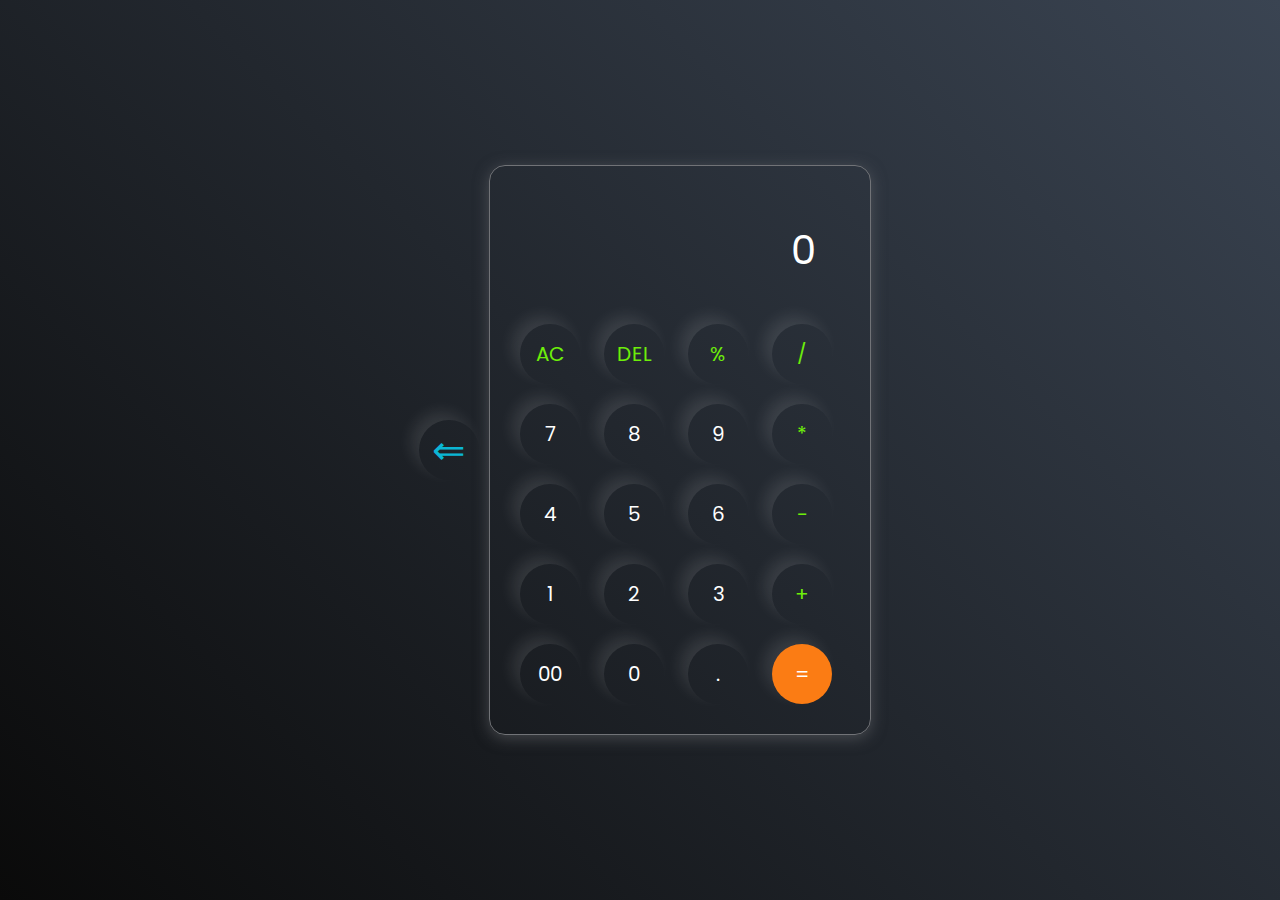
<file: calci.html>
<!DOCTYPE html>
<html lang="en">
  <head>
    <meta charset="UTF-8" />
    <meta http-equiv="X-UA-Compatible" content="IE=edge" />
    <meta name="viewport" content="width=device-width, initial-scale=1.0" />
    <link rel="stylesheet" href="style.css" />
    <title>Calculator - By Code Traversal</title>
  </head>
  <body>
    <a href = "index.html" class="goback">&#8656;</a>
    <div class="container">
      <div class="calculator">
        <input type="text" id="inputBox" placeholder="0" />
        <div>
          <button class="button operator">AC</button>
          <button class="button operator">DEL</button>
          <button class="button operator">%</button>
          <button class="button operator">/</button>
        </div>
        <div>
          <button class="button">7</button>
          <button class="button">8</button>
          <button class="button">9</button>
          <button class="button operator">*</button>
        </div>
        <div>
          <button class="button">4</button>
          <button class="button">5</button>
          <button class="button">6</button>
          <button class="button operator">-</button>
        </div>
        <div>
          <button class="button">1</button>
          <button class="button">2</button>
          <button class="button">3</button>
          <button class="button operator">+</button>
        </div>

        <div>
          <button class="button">00</button>
          <button class="button">0</button>
          <button class="button">.</button>
          <button class="button equalBtn">=</button>
        </div>
      </div>
    </div>

    <script src="script.js"></script>
  </body>
</html>
</file>
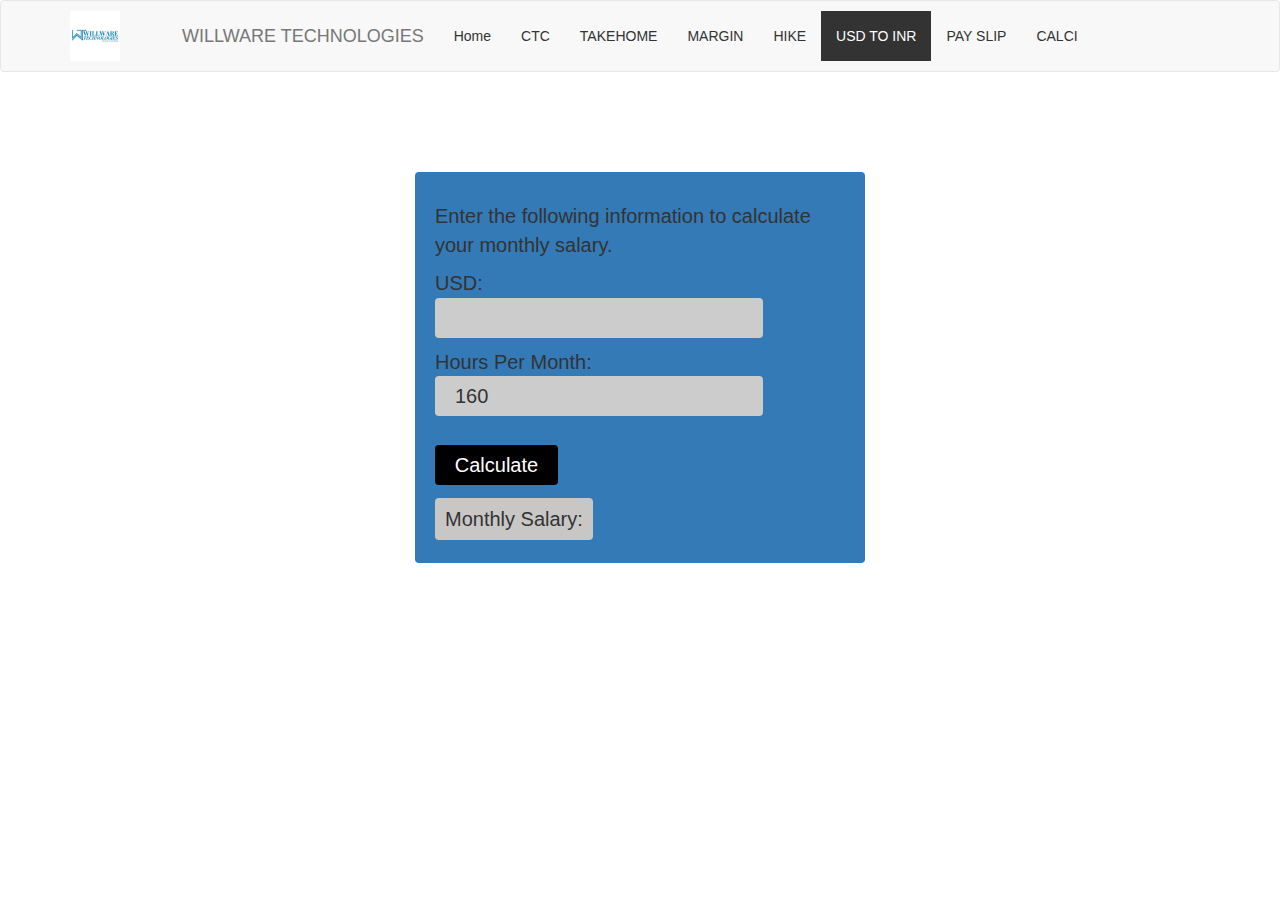
<file: converter.html>
<!DOCTYPE html>
<html lang="en">
<head>
    <meta charset="UTF-8">
    <meta http-equiv="X-UA-Compatible" content="IE=edge">
    <meta name="viewport" content="width=device-width, initial-scale=1.0">
    
    <title>SALARY CALCULATOR </title>
    <link rel="stylesheet" href="styless.css">
    <link rel="stylesheet" href="https://maxcdn.bootstrapcdn.com/bootstrap/3.4.1/css/bootstrap.min.css">
<script src="https://ajax.googleapis.com/ajax/libs/jquery/3.6.4/jquery.min.js"></script>
<script src="https://maxcdn.bootstrapcdn.com/bootstrap/3.4.1/js/bootstrap.min.js"></script>
</head>
<body>
    <div id="topheader">
        <nav class="navbar navbar-default " id="navbar_top">
            <div class="container">
                
              <div class="navbar-header">
                <a href="" class = "navbar-brand img-size " ></a>
                <a class="navbar-brand" href="#">WILLWARE TECHNOLOGIES</a>
              </div>
              <ul class="nav navbar-nav">
                <li ><a href="index.html">Home</a></li>
                <li><a href="ctc.html">CTC</a></li>
                <li><a href="takehome.html">TAKEHOME</a></li>
                <li ><a href="margin.html">MARGIN</a></li>
                <li><a href="hike.html">HIKE</a></li>
                <li class="active"><a href="converter.html">USD TO INR</a></li>
                <li><a href="pay_slip.html">PAY SLIP</a></li>
                <li><a href="calci.html">CALCI</a></li>
              </ul>
            </div>
          </nav>
    </div>
  <div></div>
  <div class="container currencyconvertersection">
    <h3>CURRENCY CONVERTER</h3>
    
    <div class="box">
        <div class="left-box">


            <select name="currency" class="currency">
                
            </select>
            <input type="number" name="" id="input">
        </div>
        <div class="right-box">
            <select name="currency" class="currency"></select>
            <input type="number" name="" id="result">
        </div>
    </div>
    <div class="btn">
        <button id="btn">CONVERT</button>
    </div>
    
</div>

<div class="fullcontainer">
    <div id="fulldiv">
        <p> Enter the following information to calculate your monthly salary.</p>
                    
        <p> USD:<br><input type="text" name="wage" id="txt_wage" value =""/></p>
                    
        <p>Hours Per Month:<input type="text" name="hours" id="txt_hours" value= "160"/> <br/><br/>
        
        <button class="cal" value="calculate" onclick="calcSalary()">Calculate</button></p>
        
            <p id="results">Monthly Salary:</p>
       
        
                    
        <script type="text/javascript" src="./sketch.js"></script>
    </div>
</div>
    
</body>
</html>
</file>
<file: style.css>
@import url('https://fonts.googleapis.com/css2?family=Poppins:wght@500&display=swap');

*{
    margin: 0;
    padding: 0;
    box-sizing: border-box;
    font-family: 'Poppins', sans-serif;
}

body{
    width: 100%;
    height: 100vh;
    display: flex;
    justify-content: center;
    align-items: center;
    background: linear-gradient(45deg, #0a0a0a, #3a4452);
}

.calculator{
    border: 1px solid #717377;
    padding: 20px;
    border-radius: 16px;
    background: transparent;
    box-shadow: 0px 3px 15px rgba(113, 115, 119, 0.5);

}

input{
    width: 320px;
    border: none;
    padding: 24px;
    margin: 10px;
    background: transparent;
    box-shadow: 0px 3px 15px rgbs(84, 84, 84, 0.1);
    font-size: 40px;
    text-align: right;
    cursor: pointer;
    color: #ffffff;
}

input::placeholder{
    color: #ffffff;
}

button{
    border: none;
    width: 60px;
    height: 60px;
    margin: 10px;
    border-radius: 50%;
    background: transparent;
    color: #ffffff;
    font-size: 20px;
    box-shadow: -8px -8px 15px rgba(255, 255, 255, 0.1);
    cursor: pointer;
}
.goback{
    text-decoration: none;
    text-align: center;
    justify-content: center;
    width: 60px;
    height: 60px;
    margin: 10px;
    border-radius: 50%;
    background: transparent;
    color: #0bb6d4;
    font-size: 40px;
    box-shadow: -8px -8px 15px rgba(255, 255, 255, 0.1);
    cursor: pointer;
}

.equalBtn{
    background-color: #fb7c14;
}

.operator{
    color: #6dee0a;
}
</file>
<file: styless.css>
/* @import url("https://fonts.googleapis.com/css2?family=Ubuntu+Mono&display=swap"); */


/* TODO Kaveri */
/* //Currency Converter */

* {
  margin: 0;
  padding: 0;
  box-sizing: border-box;
}

/* html,
body{
  font-family: "Helvetica Neue",Helvetica,Arial,sans-serif;
  border-color: #4ce98e;
  background-color:#fff; */
   /* margin: 0; */
   /* padding: 0; */
   /* font-size: 1.5rem; */
   /* box-sizing: border-box;
  
} */
body{
    height: 110vh;
    /* display: inline; */
   
  /* place-items: center; */
    align-items: center;
    justify-content: center;
    border-color: #224970;
  }

  #fulldiv{
   border-color:  #337ab7;
   background-color: #337ab7;
    padding: 30px 20px;
    border-radius: 4px;
    width: 450px;
    font-size: 1.5rem;
  }
  .fullcontainer{
    justify-content: center;
    align-items: center;
    display: flex;
    margin-top: 100px;
    
  }
  p{
    font-size: 20px;
  }

  #results{
    background-color: rgb(201, 198, 198);
    display: inline;
   margin-bottom: 50px;
   padding: 10px 10px;
   border-radius: 4px;
  
  }

  .cal{
    background-color: black;
    color: white;
   margin-bottom: 10px;
  }

  
  .currencyconvertersection{
      display: none;
    }
  
  #topheader .navbar-nav li > a {
      text-transform: capitalize;
      color: #333;
      transition: background-color .2s, color .2s;
      
      &:hover,
      &:focus {
        background-color: #333;
        color: #fff;
      }
    }
    
    #topheader .navbar-nav li.active > a {
      background-color: #333;
      color: #fff;
    }
html,
body{
  font-family: "Helvetica Neue",Helvetica,Arial,sans-serif;
  border-color: #337ab7;
   background-color:#fff;

   margin: 0;
   padding: 0;
   box-sizing: border-box;
}
  
  body{
    height: 100vh;
    align-items: center;
    justify-content: center;
    border-color: #224970;
    background-color: black;
  }
  
  .container{
   border-color:  #337ab7;
    padding: 10px 20px;
    border-radius: 4px;
    width: 450px;
  }

  
  h3{
    color: white;
    background-color:#337ab7;
    text-align: center;
    padding: 10px 15px;
    width: 92%;
    font-size: 22px;
    border-radius: 4px;
    
  }

  
  .container .box{
    width: 100%;
    display: flex;
  }
  .box div{
    width: 100%;
  }
  
  select{
    width: 95%;
    height: 40px;
    font-size: 1em;
    cursor: pointer;
    background-color: #337ab7;
    outline: none;
    color: white;
    margin: 0.2em 0;
    padding: 0 1em;
    border-radius: 4px;
    border: none;
  }
  
  
  input{
    width: 80%;
    height: 40px;
    font-size: 1em;
    margin: 0.2em 0;
    border-radius: 4px;
    border: none;
    background: #cccccc;
    outline: none;
    padding: 0 1em;
  }
  
  .btn{
    display:flex;
    justify-content: center;
  
  }
  

  button{
    width: 30%;
    height: 40px;
    background-color:#337ab7;
    color: white;
    border-radius: 4px;
    border: none;
    border-color: #204d74;
    cursor: pointer;
    font-size: 1em;
    margin: 0.5em 0;
    transition: 0.5s;
    
    }

    .currencyconvertersection{
      display: none;
    }


    #topheader .navbar-nav li > a {
      text-transform: capitalize;
      color: #333;
      transition: background-color .2s, color .2s;
      
      &:hover,
      &:focus {
        background-color: #333;
        color: #fff;
      }
    }
    
    #topheader .navbar-nav li.active > a {
      background-color: #333;
      color: #fff;
    }

    .goback{
      text-decoration: none;
      text-align: center;
      justify-content: center;
      width: 60px;
      height: 60px;
      margin: 10px;
      border-radius: 50%;
      background: transparent;
      color: #0bb6d4;
      font-size: 40px;
      box-shadow: -8px -8px 15px rgba(255, 255, 255, 0.1);
      cursor: pointer;
      display: grid;
      align-items: center;
      justify-content: center;
  }
  .img-size{
    position: relative;
    background: url(./willware.jfif);
    width: 127px;
    height: 49px;
    left: 15px;
    background-size: contain;
   background-repeat: no-repeat;
}
</file>
